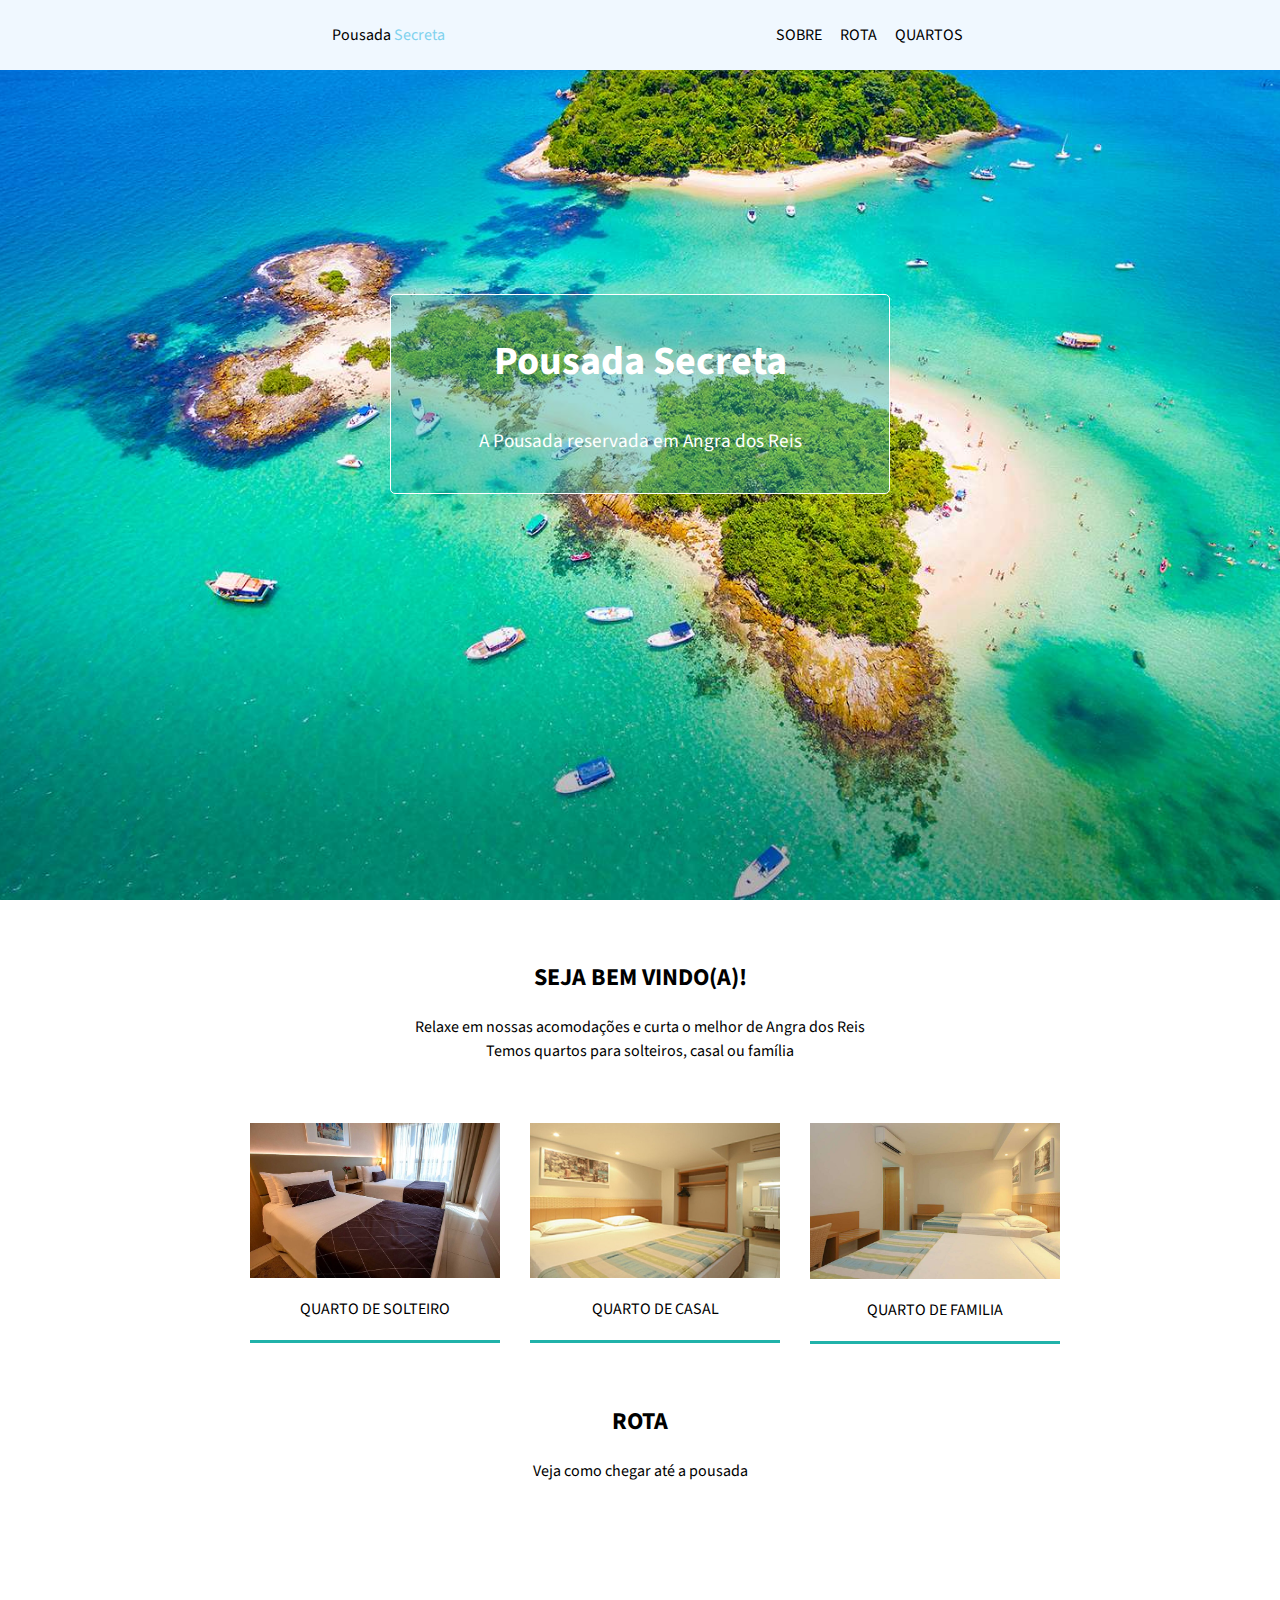
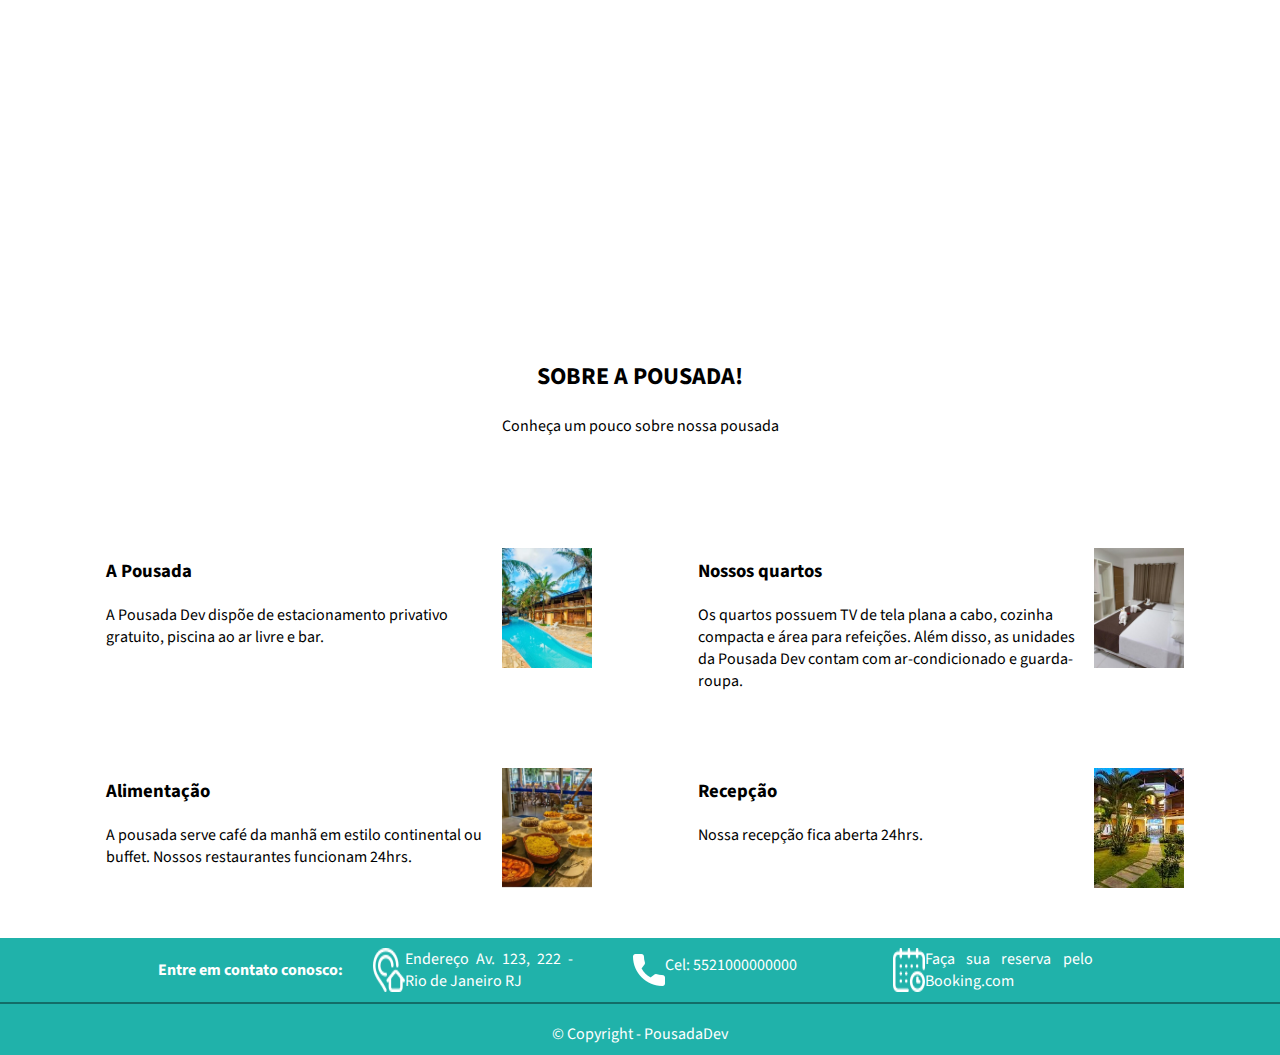
<file: index.html>
<!DOCTYPE html>
<html lang="pt-br">
<head>
    <meta charset="UTF-8">
    <meta http-equiv="X-UA-Compatible" content="IE=edge">
    <meta name="viewport" content="width=device-width, initial-scale=1.0">
    <link rel="stylesheet" href="   style.css">
    
    <link rel="stylesheet" href="https://fonts.googleapis.com/css2?family=Source+Sans+Pro:ital,wght@0,200;0,300;0,400;0,600;0,700;0,900;1,200;1,300;1,400;1,600;1,700;1,900&display=swap
    ">

    <title>Pousada Secreta</title>
</head>
<body>
    <header>
        <div id="topo">
            <a href="index.html">Pousada <span>Secreta</span></a>
            <div id="link">
                <a href="#sobre">SOBRE</a>
                <a href="#rota">ROTA</a>
                <a href="quartos.html">QUARTOS</a>
            </div>

        </div>
    </header>
    
    <section id="img-container" class="principal">
        <div id="bloco">
            <h1>Pousada Secreta</h1>
            <p id="bloco">A Pousada reservada em Angra dos Reis</p>
    </div>
    </section>

    <section id="inicio">  
                
                    <div class="section-central">
                        <div class="conteudo-texto">
                            <h2>SEJA BEM VINDO(A)!</h2>
                            <p>Relaxe em nossas acomodações e curta o melhor de Angra dos Reis</p>
                            <p>Temos quartos para solteiros, casal ou família</p>
                        </div>
                        <div id="quartos">
                            <div class="quartos">
                                <img src="imagens/quarto-solteiro1.jpg" alt="">
                                <a href="#">QUARTO DE SOLTEIRO</a></div>
                        
                            <div class="quartos">
                                <img src="imagens/quarto-casal1.jpg" alt="">
                                <a href="#">QUARTO DE CASAL</a></div>
                            <div class="quartos">
                                <img src="imagens/quarto-familia1.jpg" alt="">
                                <a href="#">QUARTO DE FAMILIA</a>
                            </div>
                        </div>
                    </div>
                
            
        
       </section>    

    <section id="rota">
        <div class="section-central">
            <div class="conteudo-texto">
                <h2>ROTA</h2>
                <p>Veja como chegar até a pousada</p>
            </div>
            <div id="iframe">
                <iframe src="https://www.google.com/maps/embed?pb=!1m18!1m12!1m3!1d64493455.869623646!2d-61.90904599291999!3d9.38904948422546!2m3!1f0!2f0!3f0!3m2!1i1024!2i768!4f13.1!3m3!1m2!1s0x9bda2ec9620a2d%3A0x5c8412e8969fa343!2sDevMedia!5e0!3m2!1spt-BR!2sfr!4v1677762863360!5m2!1spt-BR!2sfr" width="100%" height="350px" style="border:0;" allowfullscreen="" loading="lazy" referrerpolicy="no-referrer-when-downgrade"></iframe>
            </div>
        </div>
        
    </section>


    <section id="sobre">
        <div class="section-central">
            <div class="conteudo-texto">
                <h2>SOBRE A POUSADA!</h2>
                <p>Conheça um pouco sobre nossa pousada</p>
            
            </div>
            <div id=agrupado>
                <div class="conteudo-box">
                    <div class="descricao-conteudo">
                        <h3>A Pousada</h3>
                        <p>A Pousada Dev dispõe de estacionamento privativo gratuito, piscina ao ar livre e bar.
                        </p>
                    </div>
                    <img src="imagens/img1.jpg" alt="" class="img-descricao">
                </div>
                <div class="conteudo-box">
                    <div class="descricao-conteudo">
                        <h3>Nossos quartos</h3>
                        <p>Os quartos possuem TV de tela plana a cabo, cozinha compacta e área para refeições. Além disso, as unidades da Pousada Dev contam com ar-condicionado e guarda-roupa.
                        </p>
                    </div>
                    <img src="imagens/img2.jpg" alt="" class="img-descricao">
                </div>
                <div class="conteudo-box">
                    <div class="descricao-conteudo">
                        <h3> Alimentação</h3>
                        <p>A pousada serve café da manhã em estilo continental ou buffet. Nossos restaurantes funcionam 24hrs.
                        </p>
                    </div>
                    <img src="imagens/img3.jpg" alt="" class="img-descricao">
                </div>
            
                <div class="conteudo-box">
                    <div class="descricao-conteudo">
                        <h3> Recepção</h3>
                        <p>Nossa recepção fica aberta 24hrs.
                        </p>
                    </div>
                    <img src="imagens/img5.jpg" alt="" class="img-descricao">
                </div>
            </div>
        </div>
        
    </section>

    
    <footer>
        <div id="footer-principal">
            <h4>Entre em contato conosco:</h4>
            <div class="box-footer">
                <img src="imagens/icones/endereco.png"  alt="" class="img-footer">
                <p>Endereço Av. 123, 222 - Rio de Janeiro RJ</p>
            </div>
            <div  class="box-footer" >
                <img src="imagens/icones/telefone.png" alt="" class="img-footer">
                <p>Cel: 5521000000000</p>
            </div>
            <div  class="box-footer">
                <img src="imagens/icones/calendario.png" alt=""class="img-footer">
                <p>Faça sua reserva pelo Booking.com</p>
            </div>
        </div>

        <div id="copy">© Copyright - PousadaDev</div>
    </footer>
</body>
</html>
</file>
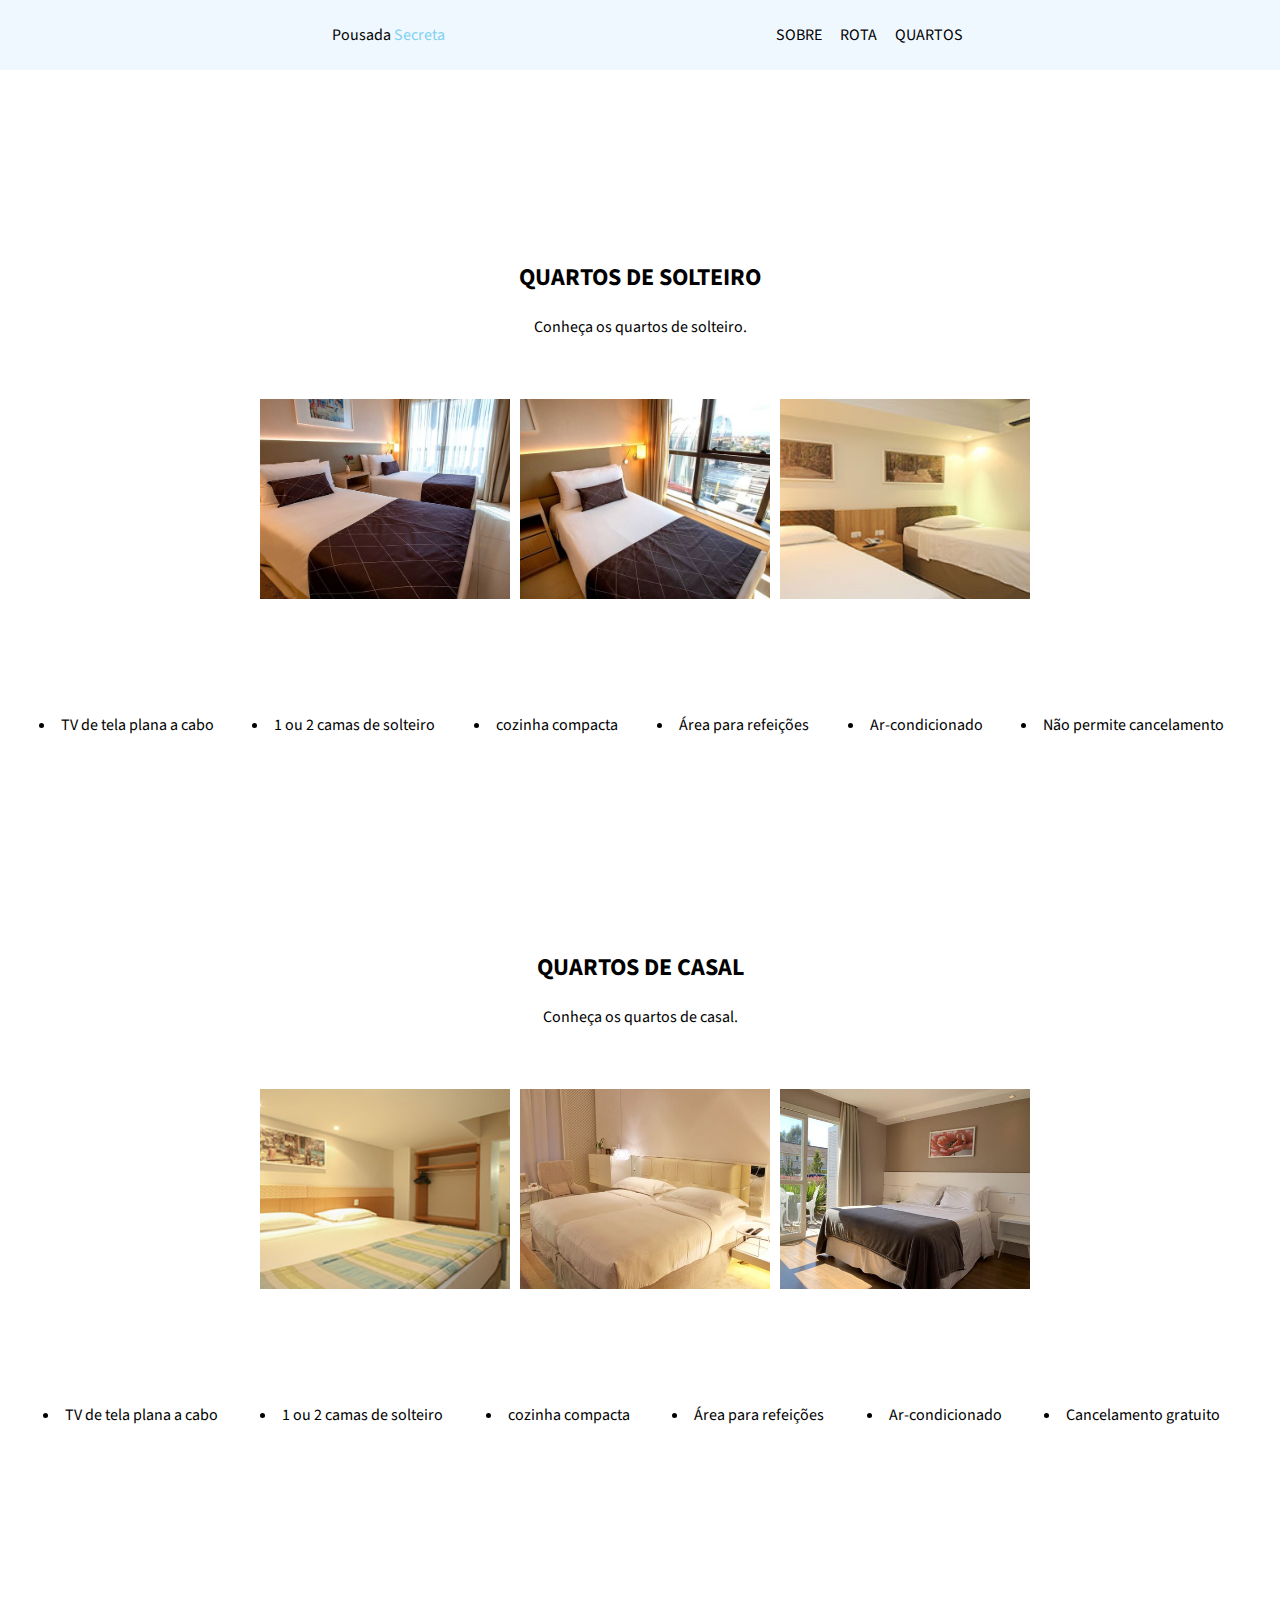
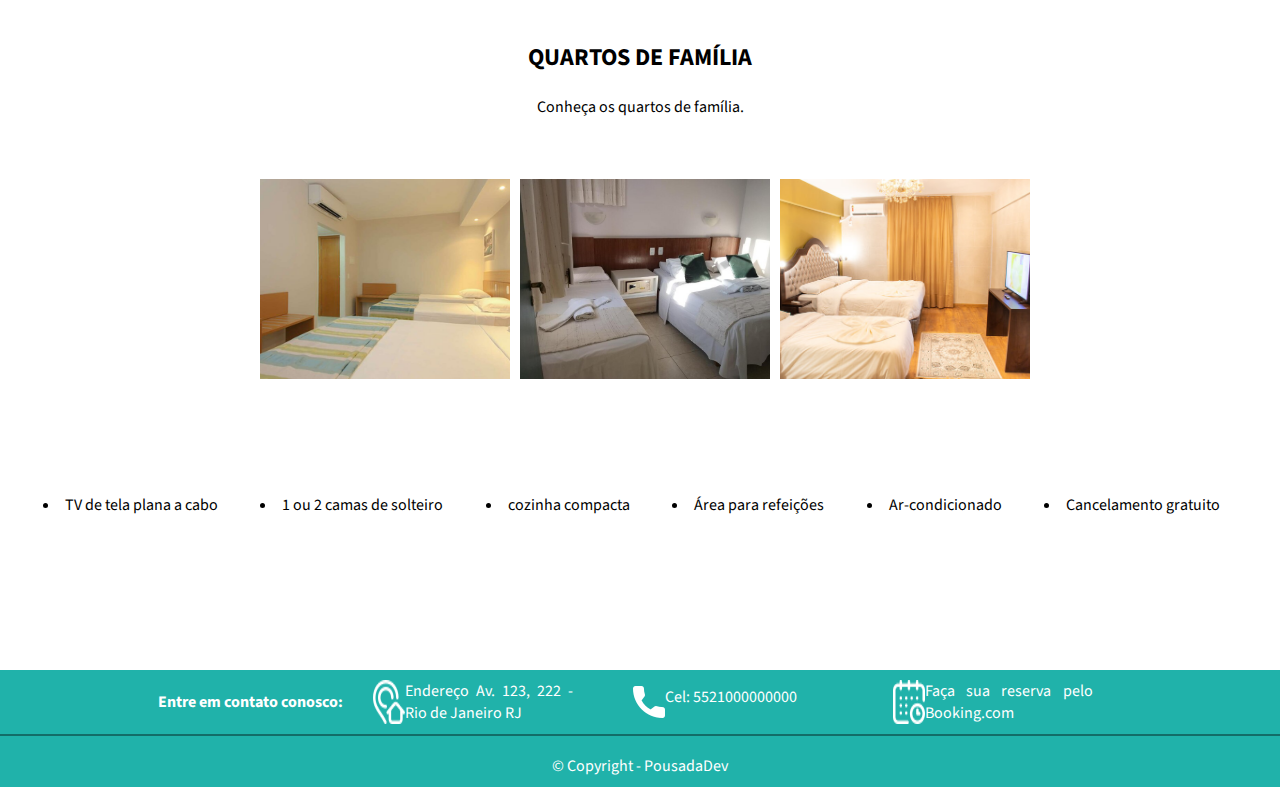
<file: quartos.html>
<!DOCTYPE html>
<html lang="en">
<head>
    <meta charset="UTF-8">
    <meta http-equiv="X-UA-Compatible" content="IE=edge">
    <meta name="viewport" content="width=device-width, initial-scale=1.0">
    <link rel="stylesheet" href="style.css">
    <link rel="stylesheet" href="quartos.css">
    <link rel="stylesheet" href="https://fonts.googleapis.com/css2?family=Source+Sans+Pro:ital,wght@0,200;0,300;0,400;0,600;0,700;0,900;1,200;1,300;1,400;1,600;1,700;1,900&display=swap
    ">
    <title>Quartos - Pousada Secreta</title>
</head>
<body>
    <header>
        <div id="topo">
            <a href="index.html">Pousada <span>Secreta</span></a>
            <div id="link">
                <a href="index.html#sobre">SOBRE</a>
                <a href="index.html#rota">ROTA</a>
                <a href="quartos.html">QUARTOS</a>
            </div>

        </div>
    </header>
    <div id="baner"></div>
    <section class="principal-quartos" id="quarto-solteiro" >
        <div  class="conteudo-texto">
            <h2>QUARTOS DE SOLTEIRO</h2>
            <p>Conheça os quartos de solteiro.</p>
        </div>
        <div id="quartos">
            <img src="imagens/quarto-solteiro1.jpg" alt="">
            <img src="imagens/quarto-solteiro2.jpg" alt="">
            <img src="imagens/quarto-solteiro3.jpg" alt="">
        </div>
        <ul>
            <li>TV de tela plana a cabo</li>
            <li>1 ou 2 camas de solteiro</li>
            <li>cozinha compacta</li>
            <li>Área para refeições</li>
            <li>Ar-condicionado</li>
            <li>Não permite cancelamento</li>
        </ul>
    </section>
    <section class="principal-quartos" id="quarto-casal" >
        <div class="conteudo-texto" >
            <h2>QUARTOS DE CASAL</h2>
            <p>Conheça os quartos de casal.</p>
        </div>
        <div id="quartos">
            <img src="imagens/quarto-casal1.jpg" alt="">
            <img src="imagens/quarto-casal2.jpg" alt="">
            <img src="imagens/quarto-casal3.jpg" alt="">
        </div>
        <ul>
            <li>TV de tela plana a cabo</li>
            <li>1 ou 2 camas de solteiro</li>
            <li>cozinha compacta</li>
            <li>Área para refeições</li>
            <li>Ar-condicionado</li>
            <li>Cancelamento gratuito</li>
        </ul>
    </section>
    <section class="principal-quartos" id="quarto-familia" >
        <div class="conteudo-texto">
            <h2>QUARTOS DE FAMÍLIA</h2>
            <p>Conheça os quartos de família.</p>
        </div>
        <div id="quartos">
            <img src="imagens/quarto-familia1.jpg" alt="">
            <img src="imagens/quarto-familia2.jpg" alt="">
            <img src="imagens/quarto-familia3.jpg" alt="">
        </div>
        <ul>
            <li>TV de tela plana a cabo</li>
            <li>1 ou 2 camas de solteiro</li>
            <li>cozinha compacta</li>
            <li>Área para refeições</li>
            <li>Ar-condicionado</li>
            <li>Cancelamento gratuito</li>
        </ul>
    </section>
    <footer>
        <div id="footer-principal">
            <h4>Entre em contato conosco:</h4>
            <div class="box-footer">
                <img src="imagens/icones/endereco.png" alt="" class="img-footer">
                <p>Endereço Av. 123, 222 - Rio de Janeiro RJ</p>
            </div>
            <div  class="box-footer" >
                <img src="imagens/icones/telefone.png" alt="" class="img-footer">
                <p>Cel: 5521000000000</p>
            </div>
            <div  class="box-footer">
                <img src="imagens/icones/calendario.png" alt=""class="img-footer">
                <p>Faça sua reserva pelo Booking.com</p>
            </div>
        </div>

        <div id="copy">© Copyright - PousadaDev</div>
    </footer>
</body>
</html>
</file>
<file: style.css>
*{
    padding: 0px;
    margin: 0px;
    box-sizing: border-box

}

body, html{
    height: 100vh;
    scroll-behavior: smooth;
    font-family: 'Source Sans Pro', sans-serif;
    
}

header{
    
    background-color: aliceblue;
    height: 70px;
    width: 100%;
    position: fixed;
    z-index: 1;
    
    
}
header span{
    color: rgb(127, 210, 238);
}

div#topo{
    height: 100%;
    display: flex;
    flex-wrap: wrap;
    align-content: space-around;
    justify-content: space-evenly;
}

div a{
    text-decoration: none;
    margin-left: 15px ;
    color: black;
    
}

section.principal {
    width: 100vw;
    height: 100%;
    

}



   

section#img-container{
    background: url(imagens/img-fundo.jpg) no-repeat center top;
    background-size: cover;
    width: 100%;
    
    
    
}
div#bloco{
    position: absolute;
    display: flex;
    flex-direction: column;
    align-items: center;
    justify-content: space-evenly;
    background-color: rgba(32, 178, 171, 0.418);
    border: 1px solid white;
    border-radius: 5px;
    width: 500px;
    height: 200px;
    left: 50%;
    bottom: 34%;
    transform: translate(-50%, -50%);
}

div#bloco > h1, p#bloco {
    color: white;
}

div#bloco h1{
    font-size: 2.5em;
}
div#bloco p{
    font-size: 1.2em;
}

.conteudo-texto{
   text-align: center;
    
    margin: 60px 0px;
}
.conteudo-texto h2{
    margin-bottom: 20px;
}
#rota, #inicio, #sobre{
    height: 70;
}
.section-central{
    display: flex;
    height: 100%;
    flex-direction: column;
    justify-content: center;
    align-content: center;
}
.conteudo-texto p{
    line-height: 1.5em;
}




.quartos{
    display: flex;
    flex-direction: column;
    align-items: center;
    margin-left: 30px;
    border-bottom: 3px solid lightseagreen;
    
}
#quartos{
    height: 50%;
    display: flex;
    align-items: flex-start;
    padding: 0px 20px;
    justify-content: center;
}
#quartos img{
    object-fit: cover;
    width: 250px;
    
}
#quartos a{
    margin: 20px;
    
}


#iframe{
    width: 100%;
    
}
#agrupado{
    display: flex;
    flex-direction: row;
    align-content: center;
    flex-wrap: wrap;
    justify-content: space-evenly;
    padding: 0px 20px;
  
}

.conteudo-box{
    display: flex;
    flex-direction: row;
    align-items: flex-start;
    justify-content: space-between;
    width: 40%;
    margin: 50px 20px;
}
.descricao-conteudo p,h3{
    padding: 10px;
}
.descricao-conteudo{
    height: 120px;
    
}
.img-descricao{
    width: 90px;
    height: 120px;
    object-fit: cover;
    
}

footer{
    position: relative;
    background-color: lightseagreen;
    color: white;
    height: 13%;
    width: 100%;
    text-align: justify;
}
#footer-principal{
    display: flex;
    flex-direction: row;
    justify-content: center;
    align-items: center;
    padding: 0 10px;
    align-content: space-around;
    border-bottom: 2px solid rgba(0, 0, 0, 0.39);
}
.box-footer  p{
    

}
.box-footer{
    display: flex;
    margin: 10px 30px;
    text-align: justify;
    width: 200px;
}

#copy{
   position: absolute;
   bottom: 10px;
   width: 100%;
   text-align: center;

}

/*resposivo*/


@media (max-width: 801px) {
  
    
    div#bloco{
        width: 400px;
    }
    #quartos{
        display: flex;
        flex-direction: column;
        align-items: center;
    }
    .quartos{
        margin-bottom: 30px;
    }
    #agrupado{
        display: flex;
        flex-direction: column;
        
    }
    .conteudo-box {
        width: 80%;
        margin-bottom: 30px;
    }
  
    .descricao-conteudo{
        height: 150px;}
    .descricao-conteudo p{
        font-size: 1em;
        text-align: justify;
    }

    #copy{
        bottom: 0;
    }   
        
    footer{
        font-size: 1em;
        display: flex;
        flex-direction: column;
        height: 250px;
        justify-content: space-evenly
    }
   
    .box-footer{
        margin: 0px 5px;
    }
    #footer-principal {
        display: flex;
        flex-direction: column;
        height: 83%;
        flex-wrap: nowrap;
        justify-content: space-evenly;
    }

}
</file>
<file: quartos.css>
div#baner{ 
    background: url() top center no-repeat;
    background-size: cover;
    width: 100%;
    height:200px;
    
}
section{
    height: 70%;
}
ul{
    text-align: center;
    display: flex;
    flex-direction: row;
    justify-content: space-evenly;
}
li{
    padding-left: 5px;
}
div#quartos img{
    object-fit: cover;
    margin-left: 10px;
    height: 200px;
}

@media (max-width: 801px) {
    div#quartos img{
        margin-bottom: 30px;
    }
    section{
        height: 100%;
    }
    ul {display: flex;
        flex-direction: column;
        height: 40%;
        align-items: center;
        justify-content: center;

    }


}
</file>
